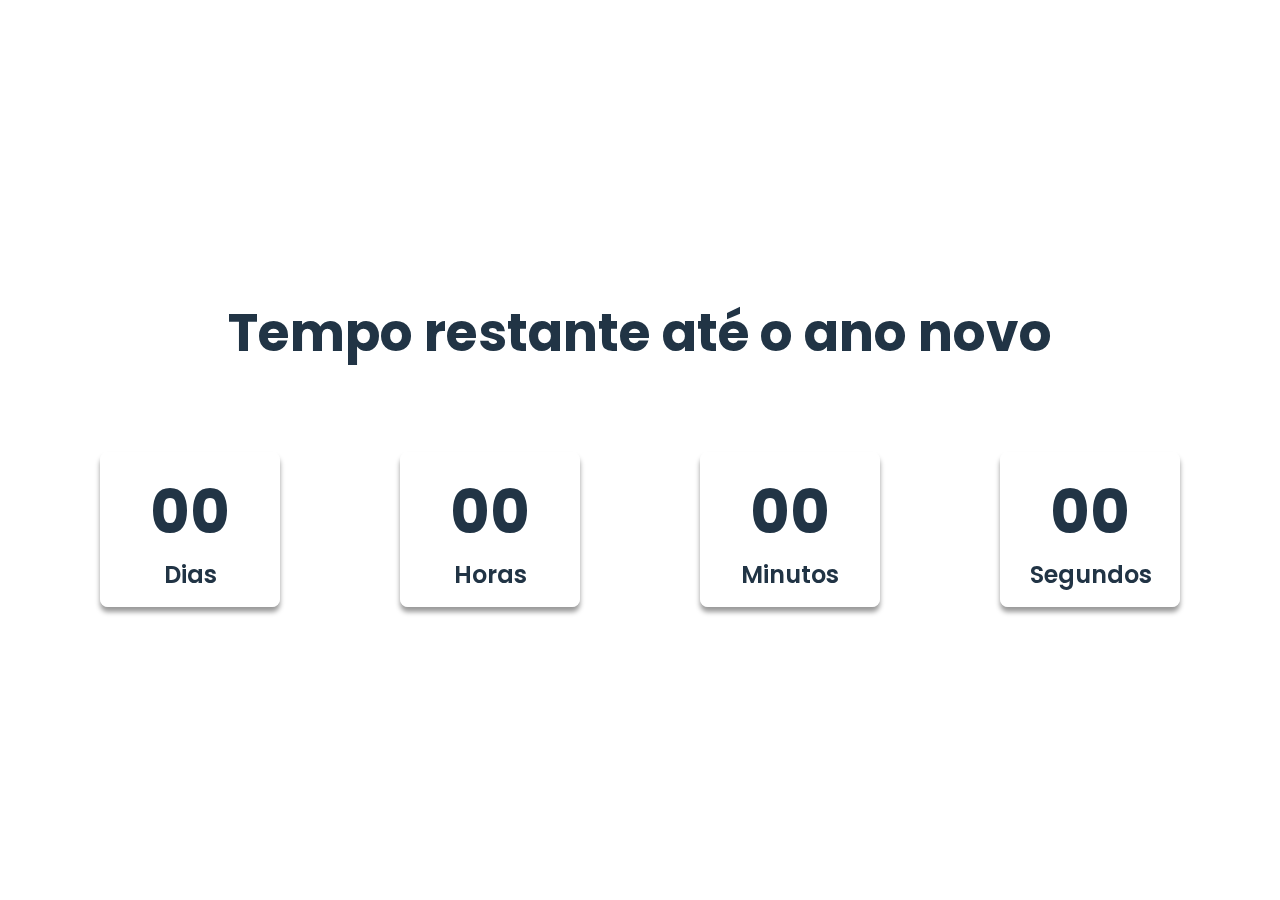
<file: countdown/index.html>
<!DOCTYPE html>
<html lang="pt-br">
  <head>
    <meta charset="UTF-8" />
    <meta http-equiv="X-UA-Compatible" content="IE=edge" />
    <meta name="viewport" content="width=device-width, initial-scale=1.0" />
    <link rel="stylesheet" href="style.css" />
    <title>EstudosJS - Contador</title>
  </head>
  <body>
    <div class="container">
      <h1>Tempo restante até o ano novo</h1>
      <div class="timer">
        <div class="dias">
          <h2 id="dias">00</h2>
          <span>Dias</span>
        </div>
        <div class="horas">
          <h2 id="horas">00</h2>
          <span>Horas</span>
        </div>
        <div class="minutos">
          <h2 id="minutos">00</h2>
          <span>Minutos</span>
        </div>
        <div class="segundos">
          <h2 id="segundos">00</h2>
          <span>Segundos</span>
        </div>
      </div>
      <div class="today">
        <h3 id="today"></h3>
      </div>
    </div>
  </body>
  <script src="script.js"></script>
</html>
</file>
<file: countdown/style.css>
@import url("https://fonts.googleapis.com/css2?family=Poppins:wght@200;400;600&display=swap");

* {
    margin: 0;
    padding: 0;
    box-sizing: border-box;
}

body {
    font-family: "Poppins", sans-serif;
    width: 100%;
    height: 100vh;
    display: flex;
    align-items: center;
    justify-content: center;
    flex-direction: column;
    background-image: url("https://images.unsplash.com/photo-1454496522488-7a8e488e8606?ixlib=rb-4.0.3&ixid=MnwxMjA3fDB8MHxwaG90by1wYWdlfHx8fGVufDB8fHx8&auto=format&fit=crop&w=2076&q=80");
    background-repeat: no-repeat;
    background-position: center;
    background-size: cover;
    color: #213445;
}

.container {
    max-width: 1440px;
    margin: 0 auto;
}

h1 {
    text-align: center;
    margin-bottom: 80px;
    font-size: 52px;
}

.timer {
    display: flex;
    align-items: center;
    justify-content: center;
    gap: 120px;
}

.timer div {
    width: 180px;
    padding: 15px 30px;
    box-shadow: 0 5px 5px rgba(0, 0, 0, 0.4);
    background: rgba(255, 255, 255, 0.75);
    border-radius: 8px;
    display: flex;
    flex-direction: column;
    backdrop-filter: blur(2px);
}

.timer h2 {
    font-size: 60px;
    text-align: center;
}

.timer span {
    font-size: 24px;
    text-align: center;
    font-weight: 600;
}
</file>
